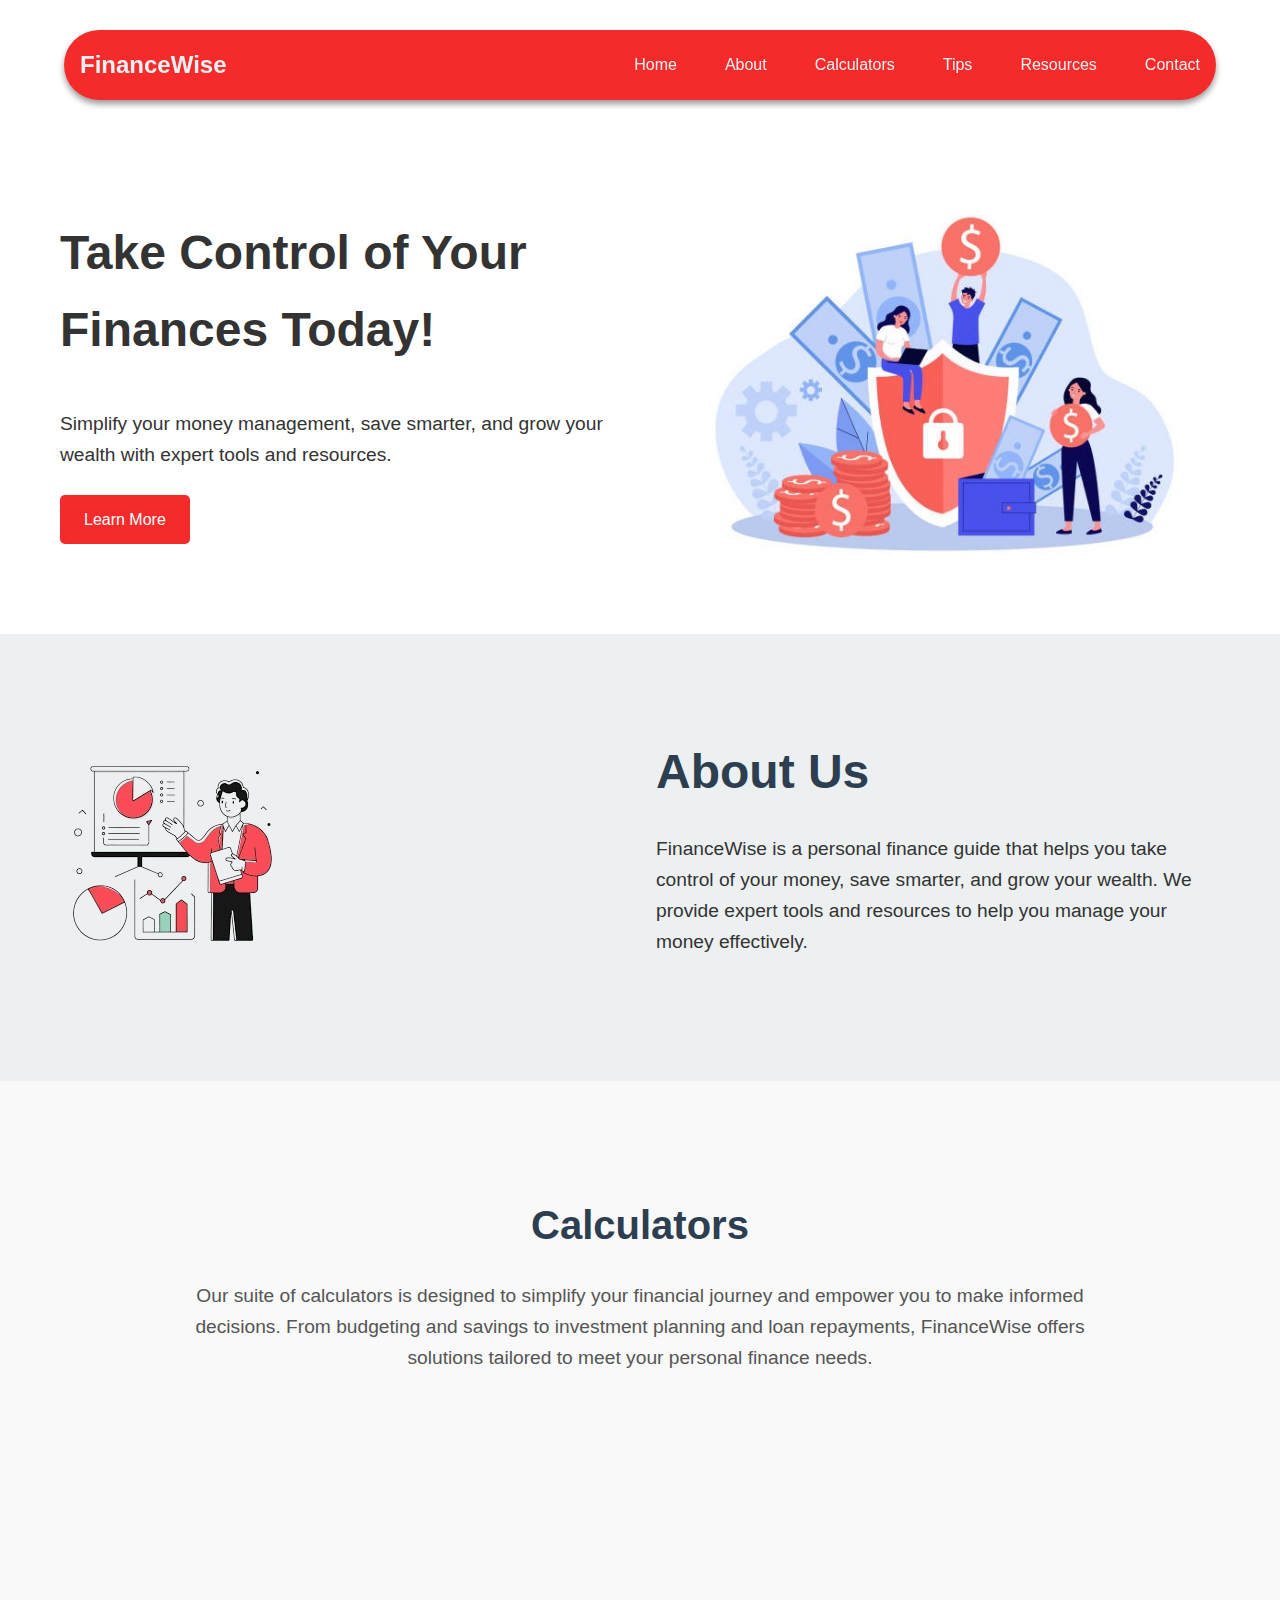
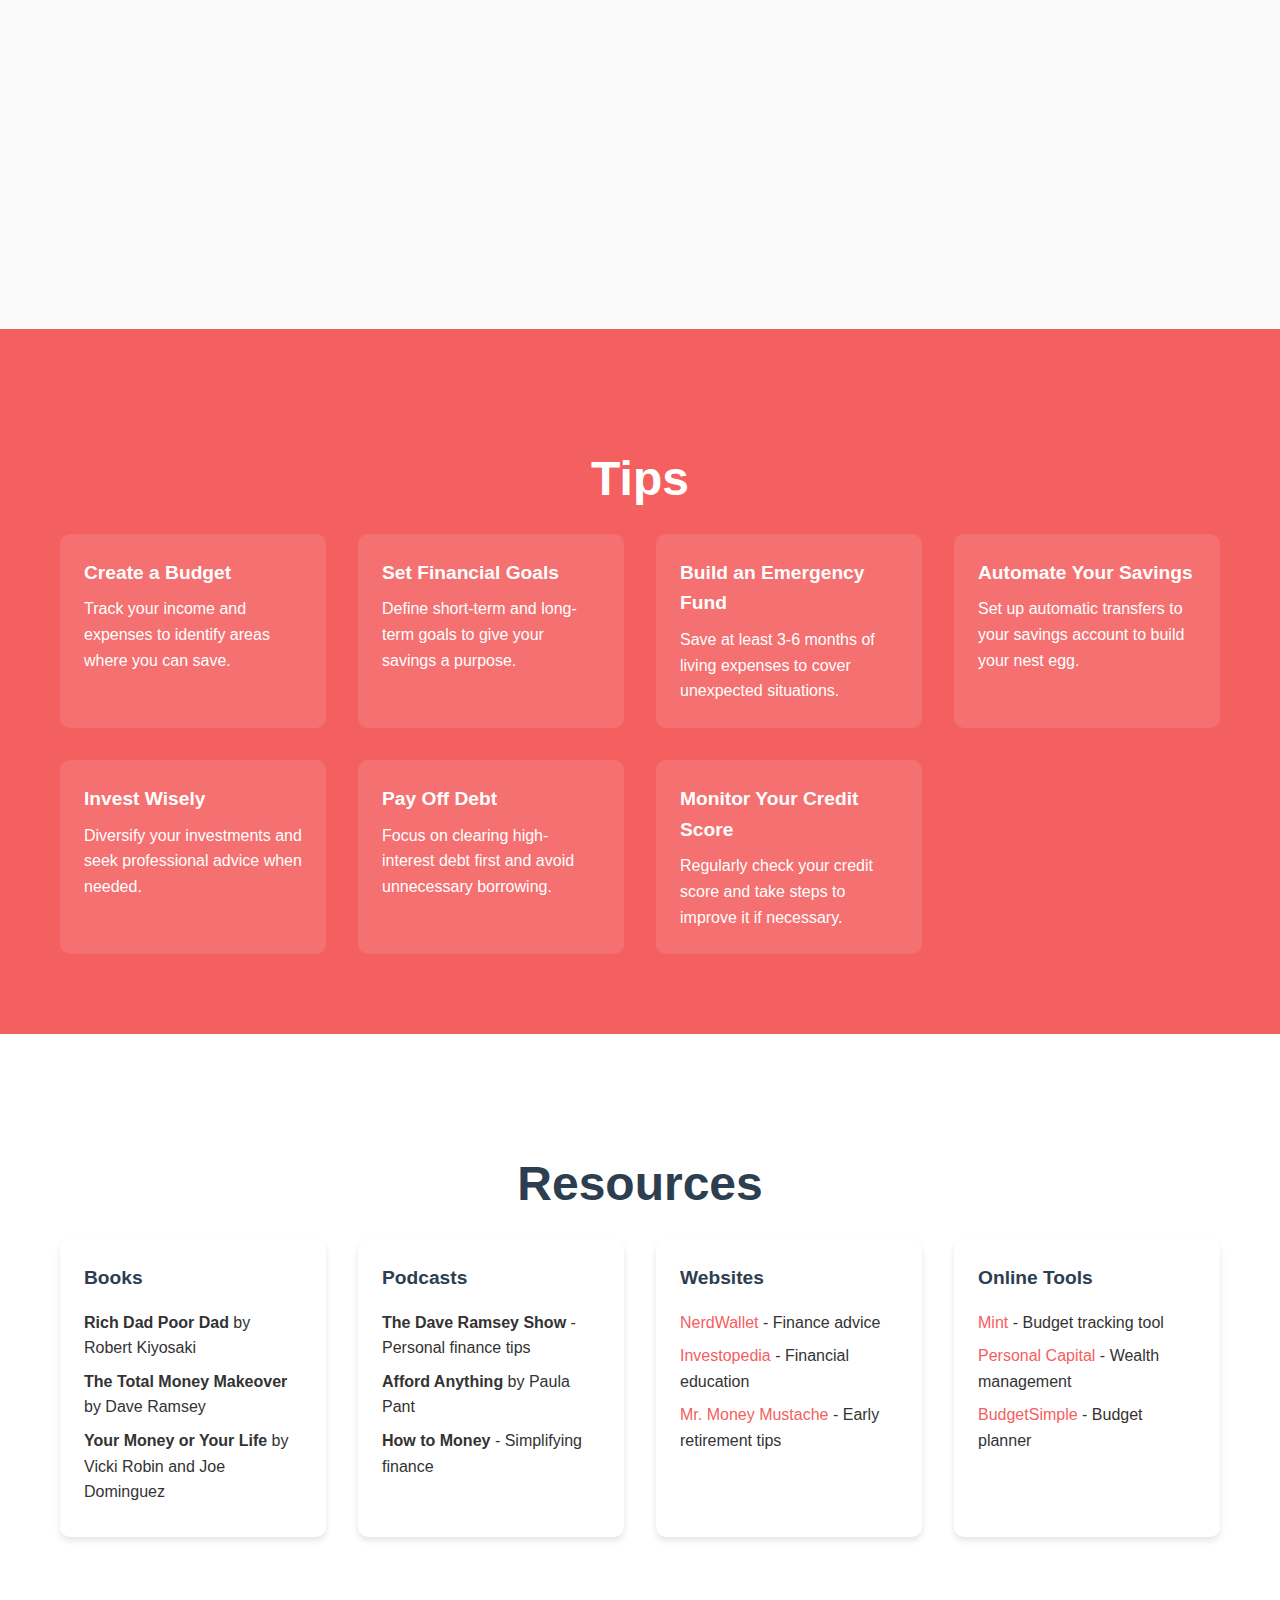
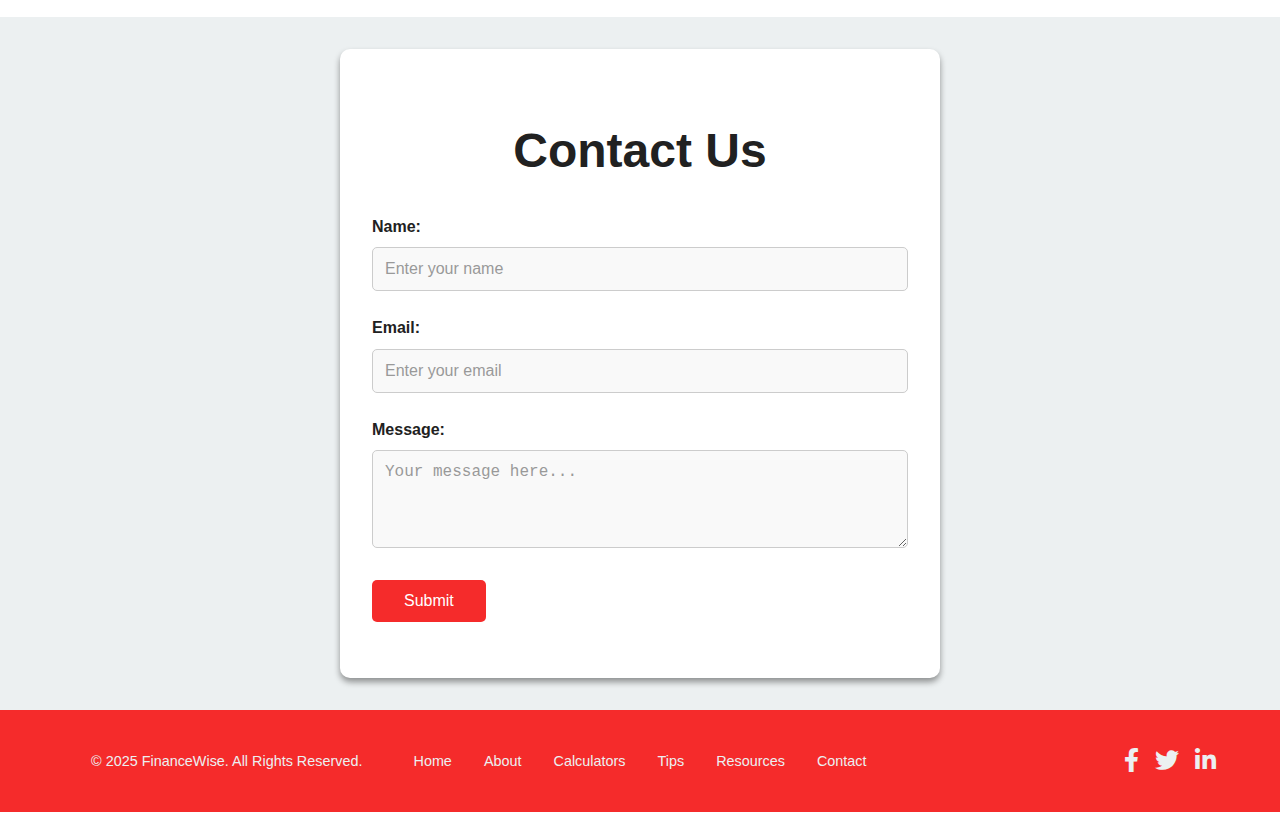
<file: index.html>
<!DOCTYPE html>
<html lang="en">
<head>
    <meta charset="UTF-8">
    <meta name="viewport" content="width=device-width, initial-scale=1.0">
    <title>FinanceWise - Your Personal Finance Guide</title>
    <link href="https://cdnjs.cloudflare.com/ajax/libs/font-awesome/5.15.4/css/all.min.css" rel="stylesheet">


    <link rel="stylesheet" href="style.css">
</head>
<body>
    <!-- Nav Bar -->
    <nav>
        <div class="container nav-container">
            <div class="logo">FinanceWise</div>
            <div class="menu-toggle">&#9776;</div>
            <ul class="nav-links">
                <li><a href="#home">Home</a></li>
                <li><a href="#about">About</a></li>
                <li><a href="#calculators">Calculators</a></li>
                <li><a href="#tips">Tips</a></li>
                <li><a href="#resources">Resources</a></li>
                <li><a href="#contact">Contact</a></li>
            </ul>
        </div>
    </nav>

    <!-- Home Section -->
    <section id="home" class="hero">
        <div class="container hero-content">
            <div class="hero-text">
                <h1>Take Control of Your Finances Today!</h1>
                <p>Simplify your money management, save smarter, and grow your wealth with expert tools and resources.</p>
                <div class="hero-buttons">
                    <a href="#about" class="btn">Learn More</a>
                </div>
            </div>
            <div class="hero-image">
                <img src="asserts/hero.jpg" alt="Hero Image">
            </div>
        </div>
    </section>

    <!-- About Section -->
    <section id="about" class="about">
        <div class="container about-content">
            <div class="about-image">
                <img src="asserts/about.png" alt="About Image">
            </div>
            <div class="about-text">
                <h2>About Us</h2>
                <p>FinanceWise is a personal finance guide that helps you take control of your money, save smarter, and grow your wealth. We provide expert tools and resources to help you manage your money effectively.</p>
            </div>
        </div>
    </section>

    <!-- Calculators Section -->
    <section id="calculators" class="calculators">
        <div class="container">
            <h2>Calculators</h2>
            <p>Our suite of calculators is designed to simplify your financial journey and empower you to make informed decisions. From budgeting and savings to investment planning and loan repayments, FinanceWise offers solutions tailored to meet your personal finance needs.</p>
    
            <div class="calculator-cards">
                <div class="card">
                    <a href="pages/budgetCalculator.html">
                        <img src="asserts/budget.png" alt="Budget Icon" class="card-icon">
                        <h3>Budget Calculator</h3>
                    </a>
                </div>
                <div class="card">
                    <a href="pages/savingsCalculator.html">
                        <img src="asserts/savings.png" alt="Savings Icon" class="card-icon">
                        <h3>Savings Calculator</h3>
                    </a>
                </div>
                <div class="card">
                    <a href="pages/loanCalculator.html">
                        <img src="asserts/loan.png" alt="Loan Icon" class="card-icon">
                        <h3>Loan Repayment Calculator</h3>
                    </a>
                </div>
                <div class="card">
                    <a href="pages/investmentCalculator.html">
                        <img src="asserts/investment.png" alt="Investment Icon" class="card-icon">
                        <h3>Investment Growth Calculator</h3>
                    </a>
                </div>
                <div class="card">
                    <a href="pages/retirementCalculator.html">
                        <img src="asserts/retirement.png" alt="Retirement Icon" class="card-icon">
                        <h3>Retirement Planning Calculator</h3>
                    </a>
                </div>
            </div>
        </div>
    </section>

    <!-- Tips Section -->
    <section id="tips" class="tips">
        <div class="container">
            <h2>Tips</h2>
            <div class="tips-grid">
                <div class="tip-card">
                    <h3>Create a Budget</h3>
                    <p>Track your income and expenses to identify areas where you can save.</p>
                </div>
                <div class="tip-card">
                    <h3>Set Financial Goals</h3>
                    <p>Define short-term and long-term goals to give your savings a purpose.</p>
                </div>
                <div class="tip-card">
                    <h3>Build an Emergency Fund</h3>
                    <p>Save at least 3-6 months of living expenses to cover unexpected situations.</p>
                </div>
                <div class="tip-card">
                    <h3>Automate Your Savings</h3>
                    <p>Set up automatic transfers to your savings account to build your nest egg.</p>
                </div>
                <div class="tip-card">
                    <h3>Invest Wisely</h3>
                    <p>Diversify your investments and seek professional advice when needed.</p>
                </div>
                <div class="tip-card">
                    <h3>Pay Off Debt</h3>
                    <p>Focus on clearing high-interest debt first and avoid unnecessary borrowing.</p>
                </div>
                <div class="tip-card">
                    <h3>Monitor Your Credit Score</h3>
                    <p>Regularly check your credit score and take steps to improve it if necessary.</p>
                </div>
            </div>
        </div>
    </section>

    <!-- Resources Section -->
    <section id="resources" class="resources">
        <div class="container">
            <h2>Resources</h2>
            <div class="resources-grid">
                <div class="resource-card">
                    <h3>Books</h3>
                    <ul>
                        <li><strong>Rich Dad Poor Dad</strong> by Robert Kiyosaki</li>
                        <li><strong>The Total Money Makeover</strong> by Dave Ramsey</li>
                        <li><strong>Your Money or Your Life</strong> by Vicki Robin and Joe Dominguez</li>
                    </ul>
                </div>
                <div class="resource-card">
                    <h3>Podcasts</h3>
                    <ul>
                        <li><strong>The Dave Ramsey Show</strong> - Personal finance tips</li>
                        <li><strong>Afford Anything</strong> by Paula Pant</li>
                        <li><strong>How to Money</strong> - Simplifying finance</li>
                    </ul>
                </div>
                <div class="resource-card">
                    <h3>Websites</h3>
                    <ul>
                        <li><a href="https://www.nerdwallet.com" target="_blank">NerdWallet</a> - Finance advice</li>
                        <li><a href="https://www.investopedia.com" target="_blank">Investopedia</a> - Financial education</li>
                        <li><a href="https://www.mrmoneymustache.com" target="_blank">Mr. Money Mustache</a> - Early retirement tips</li>
                    </ul>
                </div>
                <div class="resource-card">
                    <h3>Online Tools</h3>
                    <ul>
                        <li><a href="https://www.mint.com" target="_blank">Mint</a> - Budget tracking tool</li>
                        <li><a href="https://www.personalcapital.com" target="_blank">Personal Capital</a> - Wealth management</li>
                        <li><a href="https://www.budgetsimple.com" target="_blank">BudgetSimple</a> - Budget planner</li>
                    </ul>
                </div>
            </div>
        </div>
    </section>

    <!-- Contact Section -->
    <section id="contact" class="contact">
        <div class="container">
            <div class="contact-card">
                <h2>Contact Us</h2>
                <!-- <p>Have questions or need assistance? We'd love to hear from you!</p> -->
                <form action="#" method="post" class="contact-form">
                    <div class="form-group">
                        <label for="name">Name:</label>
                        <input type="text" id="name" name="name" placeholder="Enter your name" required>
                    </div>
                    <div class="form-group">
                        <label for="email">Email:</label>
                        <input type="email" id="email" name="email" placeholder="Enter your email" required>
                    </div>
                    <div class="form-group">
                        <label for="message">Message:</label>
                        <textarea name="message" id="message" rows="4" placeholder="Your message here..." required></textarea>
                    </div>
                    <button type="submit" class="btn">Submit</button>
                </form>
            </div>
        </div>
    </section>

<!-- Footer Section -->
<footer class="footer">
    <div class="container">
      <p>&copy; 2025 FinanceWise. All Rights Reserved.</p>
      <ul class="footer-links">
        <li><a href="#home">Home</a></li>
        <li><a href="#about">About</a></li>
        <li><a href="#calculators">Calculators</a></li>
        <li><a href="#tips">Tips</a></li>
        <li><a href="#resources">Resources</a></li>
        <li><a href="#contact">Contact</a></li>
      </ul>
      <div class="social-media">
        <a href="#" class="social-icon" aria-label="Facebook">
          <i class="fab fa-facebook-f"></i>
        </a>
        <a href="#" class="social-icon" aria-label="Twitter">
          <i class="fab fa-twitter"></i>
        </a>
        <a href="#" class="social-icon" aria-label="LinkedIn">
          <i class="fab fa-linkedin-in"></i>
        </a>
      </div>      
    </div>
  </footer>
  
  

    <script src="script.js"></script>
</body>
</html>
</file>
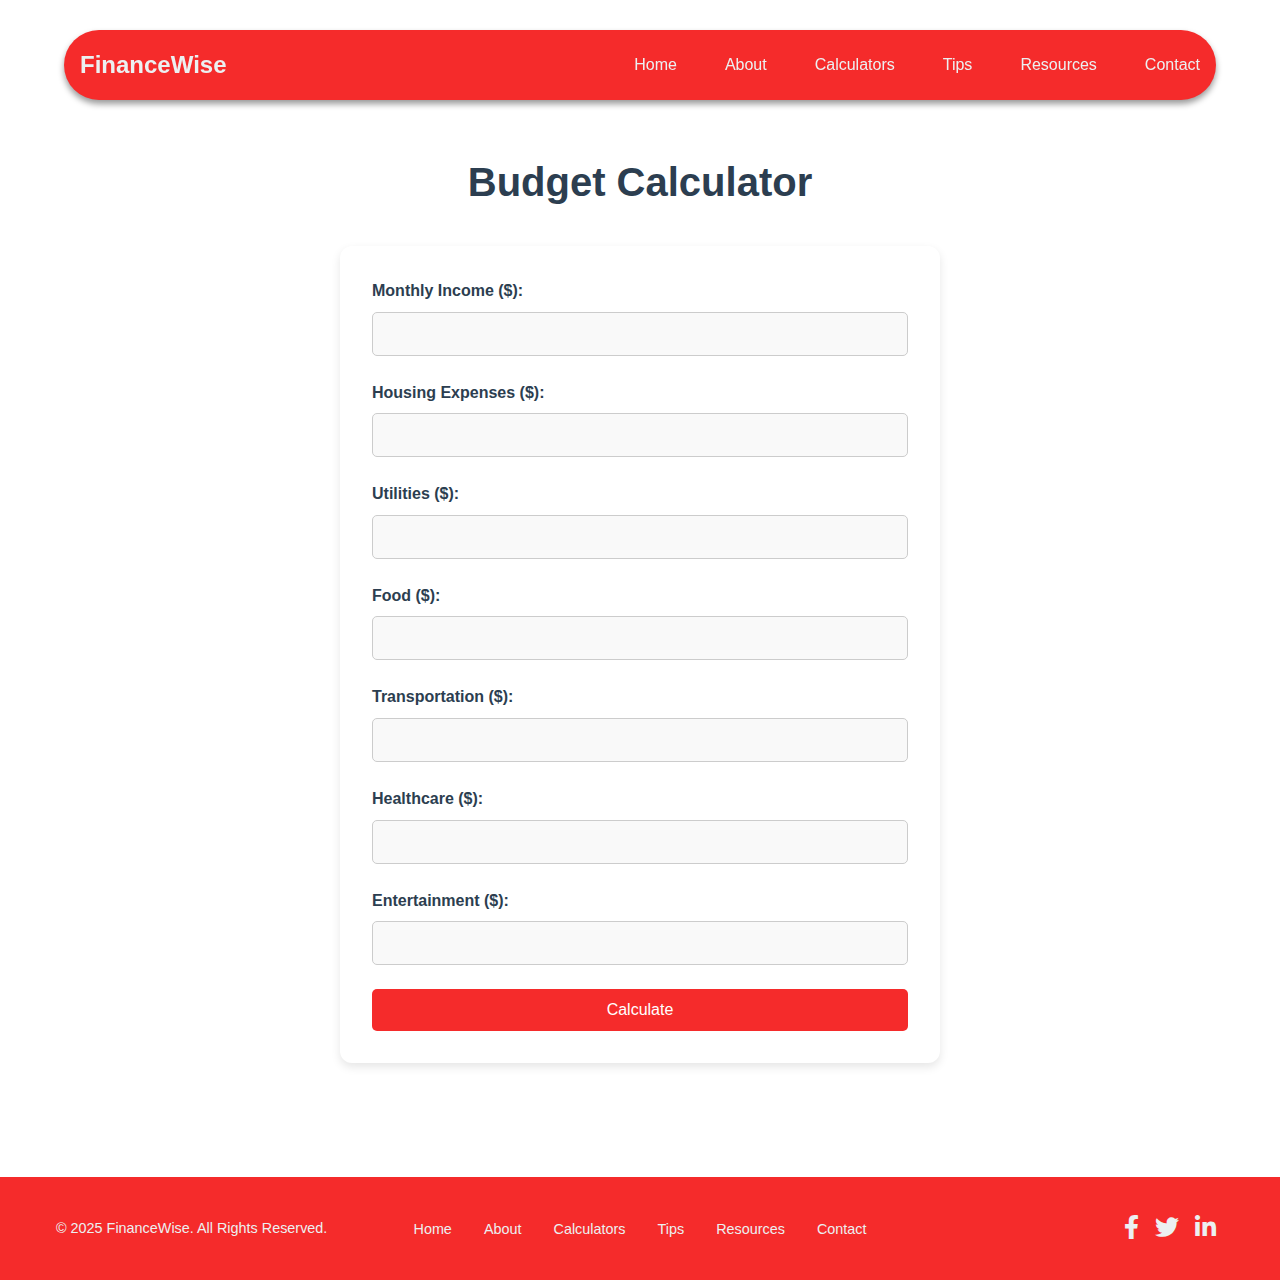
<file: pages/budgetCalculator.html>
<!DOCTYPE html>
<html lang="en">
<head>
    <meta charset="UTF-8">
    <meta name="viewport" content="width=device-width, initial-scale=1.0">
    <title>FinanceWise - Budget Calculator</title>
    <link href="https://cdnjs.cloudflare.com/ajax/libs/font-awesome/5.15.4/css/all.min.css" rel="stylesheet">
    <link rel="stylesheet" href="styles.css">
</head>
<body>
    <!-- Nav Bar -->
    <nav>
        <div class="container nav-container">
            <div class="logo">FinanceWise</div>
            <div id="menu-toggle" class="menu-toggle">&#9776;</div>
            <ul class="nav-links">
                <li><a href="../index.html">Home</a></li>
                <li><a href="../index.html#about">About</a></li>
                <li><a href="../index.html#calculators">Calculators</a></li>
                <li><a href="../index.html#tips">Tips</a></li>
                <li><a href="../index.html#resources">Resources</a></li>
                <li><a href="../index.html#contact">Contact</a></li>
            </ul>
        </div>
    </nav>
    

    <!-- Budget Calculator Section -->
    <section id="budget-calculator" class="calculator-section">
        <div class="container">
            <h1>Budget Calculator</h1>
            <form id="budget-form">
                <div class="form-group">
                    <label for="monthly-income">Monthly Income ($):</label>
                    <input type="number" id="monthly-income" name="monthly-income" min="0" required>
                </div>
                <div class="form-group">
                    <label for="housing">Housing Expenses ($):</label>
                    <input type="number" id="housing" name="housing" min="0" required>
                </div>
                <div class="form-group">
                    <label for="utilities">Utilities ($):</label>
                    <input type="number" id="utilities" name="utilities" min="0" required>
                </div>
                <div class="form-group">
                    <label for="food">Food ($):</label>
                    <input type="number" id="food" name="food" min="0" required>
                </div>
                <div class="form-group">
                    <label for="transportation">Transportation ($):</label>
                    <input type="number" id="transportation" name="transportation" min="0" required>
                </div>
                <div class="form-group">
                    <label for="healthcare">Healthcare ($):</label>
                    <input type="number" id="healthcare" name="healthcare" min="0" required>
                </div>
                <div class="form-group">
                    <label for="entertainment">Entertainment ($):</label>
                    <input type="number" id="entertainment" name="entertainment" min="0" required>
                </div>
                <button type="submit" class="btn">Calculate</button>
            </form>
            <div id="result" class="result-section" style="display: none;"></div>
        </div>
    </section>

    <!-- Footer Section -->
    <footer class="footer">
        <div class="container">
            <p>&copy; 2025 FinanceWise. All Rights Reserved.</p>
            <ul class="footer-links">
                <li><a href="../index.html">Home</a></li>
                <li><a href="../index.html#about">About</a></li>
                <li><a href="../index.html#calculators">Calculators</a></li>
                <li><a href="../index.html#tips">Tips</a></li>
                <li><a href="../index.html#resources">Resources</a></li>
                <li><a href="../index.html#contact">Contact</a></li>
            </ul>
            <div class="social-media">
                <a href="#" class="social-icon" aria-label="Facebook">
                    <i class="fab fa-facebook-f"></i>
                </a>
                <a href="#" class="social-icon" aria-label="Twitter">
                    <i class="fab fa-twitter"></i>
                </a>
                <a href="#" class="social-icon" aria-label="LinkedIn">
                    <i class="fab fa-linkedin-in"></i>
                </a>
            </div>
        </div>
    </footer>

    <script>
        document.addEventListener('DOMContentLoaded', () => {
    const menuToggle = document.getElementById('menu-toggle');
    const navLinks = document.querySelector('.nav-links');
    const budgetForm = document.getElementById('budget-form');
    const resultDiv = document.getElementById('result');

    // Toggle navigation menu for smaller screens
    if (menuToggle && navLinks) {
        menuToggle.addEventListener('click', () => {
            navLinks.classList.toggle('active');
        });
    }

    // Handle the budget calculator form submission
    if (budgetForm && resultDiv) {
        budgetForm.addEventListener('submit', (e) => {
            e.preventDefault();

            const monthlyIncome = parseFloat(document.getElementById('monthly-income').value);
            const housing = parseFloat(document.getElementById('housing').value);
            const utilities = parseFloat(document.getElementById('utilities').value);
            const food = parseFloat(document.getElementById('food').value);
            const transportation = parseFloat(document.getElementById('transportation').value);
            const healthcare = parseFloat(document.getElementById('healthcare').value);
            const entertainment = parseFloat(document.getElementById('entertainment').value);

            // Calculate total expenses and remaining budget
            const totalExpenses = housing + utilities + food + transportation + healthcare + entertainment;
            const remainingBudget = monthlyIncome - totalExpenses;

            if (monthlyIncome < totalExpenses) {
                alert('Warning: Expenses exceed your income!');
            }

            // Display the result
            resultDiv.innerHTML = `
                <h2>Budget Summary</h2>
                <p><strong>Total Expenses:</strong> $${totalExpenses.toFixed(2)}</p>
                <p><strong>Remaining Budget:</strong> $${remainingBudget.toFixed(2)}</p>
            `;

            resultDiv.style.display = 'block';
        });
    }
});

    </script>
</body>
</html>
</file>
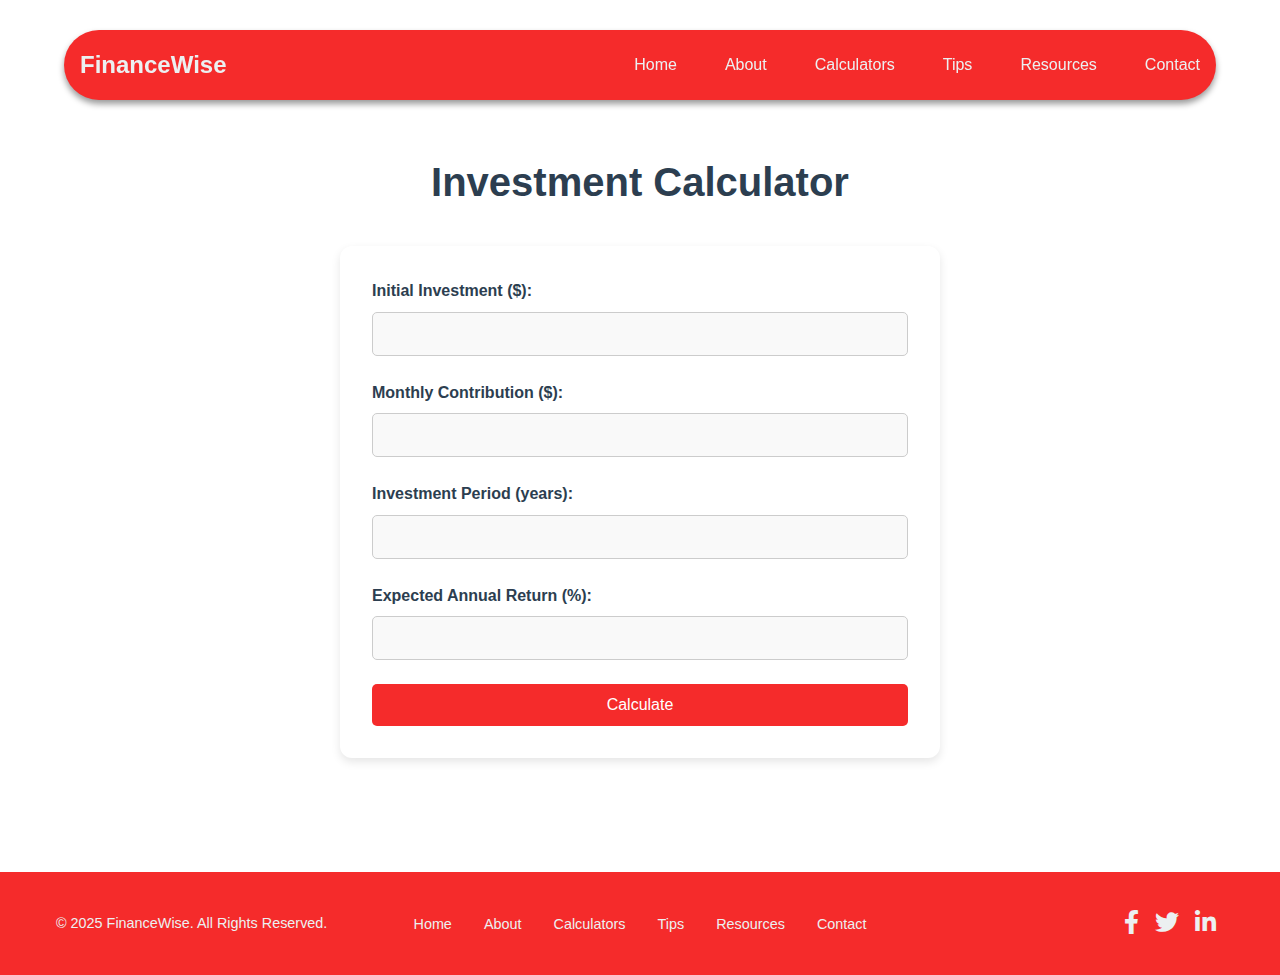
<file: pages/investmentCalculator.html>
<!DOCTYPE html>
<html lang="en">
<head>
    <meta charset="UTF-8">
    <meta name="viewport" content="width=device-width, initial-scale=1.0">
    <title>FinanceWise - Investment Calculator</title>
    <link href="https://cdnjs.cloudflare.com/ajax/libs/font-awesome/5.15.4/css/all.min.css" rel="stylesheet">
    <link rel="stylesheet" href="styles.css">
</head>
<body>
    <!-- Nav Bar -->
    <nav>
        <div class="container nav-container">
            <div class="logo">FinanceWise</div>
            <div id="menu-toggle" class="menu-toggle">&#9776;</div>
            <ul class="nav-links">
                <li><a href="../index.html">Home</a></li>
                <li><a href="../index.html#about">About</a></li>
                <li><a href="../index.html#calculators">Calculators</a></li>
                <li><a href="../index.html#tips">Tips</a></li>
                <li><a href="../index.html#resources">Resources</a></li>
                <li><a href="../index.html#contact">Contact</a></li>
            </ul>
        </div>
    </nav>

    <!-- Investment Calculator Section -->
    <section id="investment-calculator" class="calculator-section">
        <div class="container">
            <h1>Investment Calculator</h1>
            <form id="investment-form">
                <div class="form-group">
                    <label for="initial-investment">Initial Investment ($):</label>
                    <input type="number" id="initial-investment" name="initial-investment" required min="0" step="0.01">
                </div>
                <div class="form-group">
                    <label for="monthly-contribution">Monthly Contribution ($):</label>
                    <input type="number" id="monthly-contribution" name="monthly-contribution" required min="0" step="0.01">
                </div>
                <div class="form-group">
                    <label for="investment-period">Investment Period (years):</label>
                    <input type="number" id="investment-period" name="investment-period" required min="0" step="1">
                </div>
                <div class="form-group">
                    <label for="expected-return">Expected Annual Return (%):</label>
                    <input type="number" id="expected-return" name="expected-return" required min="0" step="0.1">
                </div>
                <button type="submit" class="btn">Calculate</button>
            </form>
            <div id="result" class="result-section"></div>
        </div>
    </section>

    <!-- Footer Section -->
    <footer class="footer">
        <div class="container">
            <p>&copy; 2025 FinanceWise. All Rights Reserved.</p>
            <ul class="footer-links">
                <li><a href="../index.html#home">Home</a></li>
                <li><a href="../index.html#about">About</a></li>
                <li><a href="../index.html#calculators">Calculators</a></li>
                <li><a href="../index.html#tips">Tips</a></li>
                <li><a href="../index.html#resources">Resources</a></li>
                <li><a href="../index.html#contact">Contact</a></li>
            </ul>
            <div class="social-media">
                <a href="#" class="social-icon" aria-label="Facebook">
                    <i class="fab fa-facebook-f"></i>
                </a>
                <a href="#" class="social-icon" aria-label="Twitter">
                    <i class="fab fa-twitter"></i>
                </a>
                <a href="#" class="social-icon" aria-label="LinkedIn">
                    <i class="fab fa-linkedin-in"></i>
                </a>
            </div>
        </div>
    </footer>

    <script>
        document.addEventListener('DOMContentLoaded', () => {
            const menuToggle = document.getElementById('menu-toggle');
            const navLinks = document.querySelector('.nav-links');
            const investmentForm = document.getElementById('investment-form');
            const resultDiv = document.getElementById('result');

            // Toggle navigation menu for smaller screens
            if (menuToggle && navLinks) {
                menuToggle.addEventListener('click', () => {
                    navLinks.classList.toggle('active');
                });
            }

            // Initially hide the result div
            if (resultDiv) {
                resultDiv.style.display = 'none';
            }

            // Handle investment calculator form submission
            if (investmentForm) {
                investmentForm.addEventListener('submit', (e) => {
                    e.preventDefault();

                    // Get input values
                    const initialInvestment = parseFloat(document.getElementById('initial-investment').value);
                    const monthlyContribution = parseFloat(document.getElementById('monthly-contribution').value);
                    const annualReturn = parseFloat(document.getElementById('expected-return').value) / 100;
                    const investmentPeriod = parseFloat(document.getElementById('investment-period').value);

                    // Validate input values
                    if (isNaN(initialInvestment) || isNaN(monthlyContribution) || isNaN(annualReturn) || isNaN(investmentPeriod) || initialInvestment < 0 || monthlyContribution < 0 || annualReturn < 0 || investmentPeriod < 0) {
                        alert('Please enter valid and positive values for all fields.');
                        return;
                    }

                    // Calculate total investment using compound interest formula
                    const monthlyReturn = annualReturn / 12;
                    const totalMonths = investmentPeriod * 12;
                    let totalInvestment = initialInvestment;

                    for (let i = 0; i < totalMonths; i++) {
                        totalInvestment += monthlyContribution; // Add monthly contribution
                        totalInvestment *= (1 + monthlyReturn); // Apply monthly return
                    }

                    // Calculate total contributions and return earned
                    const totalContributions = initialInvestment + (monthlyContribution * totalMonths);
                    const returnEarned = totalInvestment - totalContributions;

                    // Display the result in the result div
                    resultDiv.innerHTML = `
                        <h2>Investment Growth Projection</h2>
                        <h3>Total Investment: $${totalInvestment.toFixed(2)}</h3>
                        <p>Total Contributions: $${totalContributions.toFixed(2)}</p>
                        <p>Return Earned: $${returnEarned.toFixed(2)}</p>
                    `;

                    // Show the result div
                    resultDiv.style.display = 'block';
                    resultDiv.style.padding = '20px';
                    resultDiv.style.marginTop = '20px';
                    resultDiv.style.border = '1px solid #4CAF50';
                    resultDiv.style.borderRadius = '8px';
                    resultDiv.style.backgroundColor = '#f1f9f1';
                });
            }
        });
    </script>
</body>
</html>
</file>
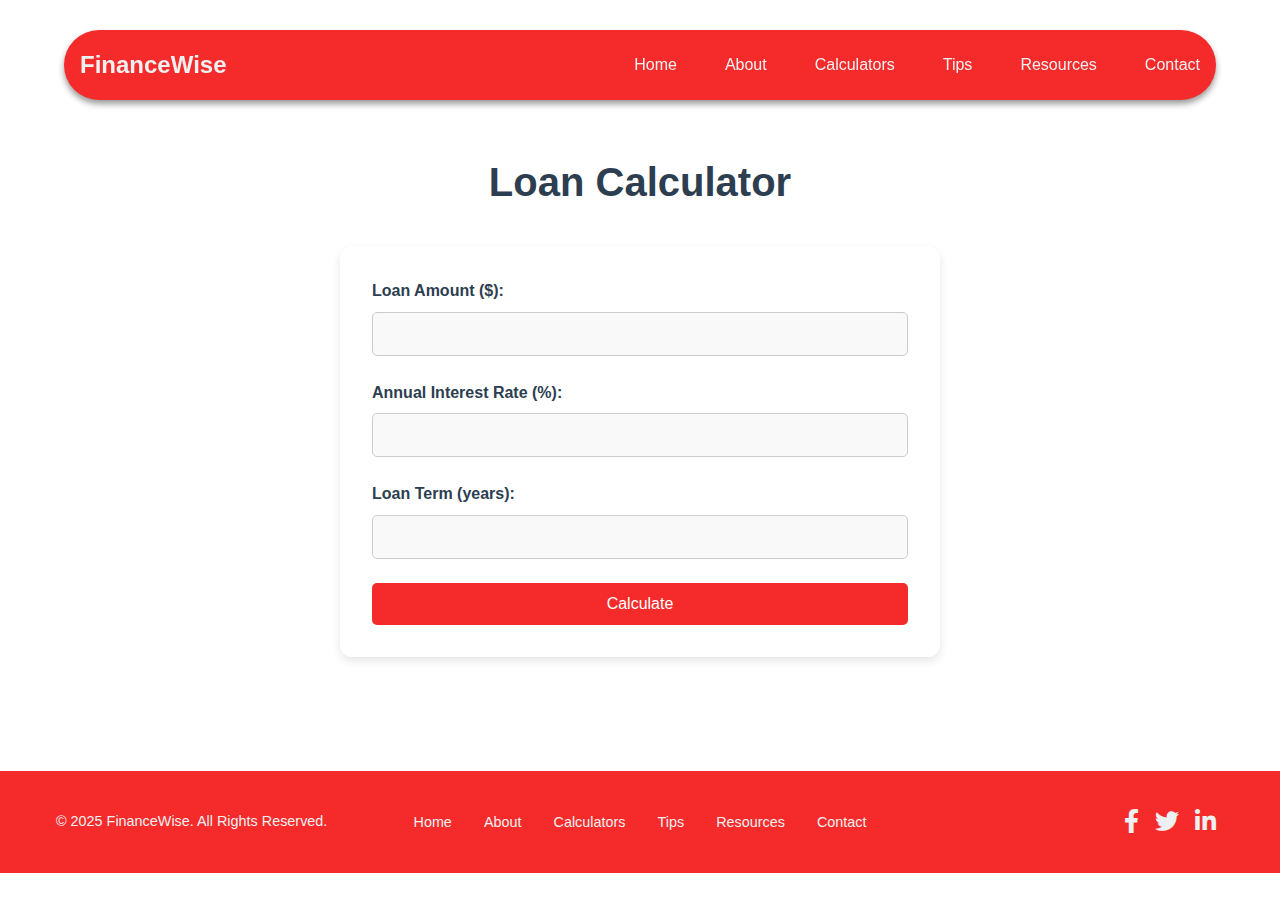
<file: pages/loanCalculator.html>
<!DOCTYPE html>
<html lang="en">
<head>
    <meta charset="UTF-8">
    <meta name="viewport" content="width=device-width, initial-scale=1.0">
    <title>FinanceWise - Loan Calculator</title>
    <link href="https://cdnjs.cloudflare.com/ajax/libs/font-awesome/5.15.4/css/all.min.css" rel="stylesheet">
    <link rel="stylesheet" href="styles.css">
</head>
<body>
    <!-- Nav Bar -->
    <nav>
        <div class="container nav-container">
            <div class="logo">FinanceWise</div>
            <div id="menu-toggle" class="menu-toggle">&#9776;</div>
            <ul class="nav-links">
                <li><a href="../index.html">Home</a></li>
                <li><a href="../index.html#about">About</a></li>
                <li><a href="../index.html#calculators">Calculators</a></li>
                <li><a href="../index.html#tips">Tips</a></li>
                <li><a href="../index.html#resources">Resources</a></li>
                <li><a href="../index.html#contact">Contact</a></li>
            </ul>
        </div>
    </nav>

    <!-- Loan Calculator Section -->
    <section id="loan-calculator" class="calculator-section">
        <div class="container">
            <h1>Loan Calculator</h1>
            <form id="loan-form">
                <div class="form-group">
                    <label for="loan-amount">Loan Amount ($):</label>
                    <input type="number" id="loan-amount" name="loan-amount" required>
                </div>
                <div class="form-group">
                    <label for="interest-rate">Annual Interest Rate (%):</label>
                    <input type="number" id="interest-rate" name="interest-rate" step="0.1" required>
                </div>
                <div class="form-group">
                    <label for="loan-term">Loan Term (years):</label>
                    <input type="number" id="loan-term" name="loan-term" required>
                </div>
                <button type="submit" class="btn">Calculate</button>
            </form>
            <div id="result" class="result-section"></div>
        </div>
    </section>

    <!-- Footer Section -->
    <footer class="footer">
        <div class="container">
            <p>&copy; 2025 FinanceWise. All Rights Reserved.</p>
            <ul class="footer-links">
                <li><a href="../index.html">Home</a></li>
                <li><a href="../index.html#about">About</a></li>
                <li><a href="../index.html#calculators">Calculators</a></li>
                <li><a href="../index.html#tips">Tips</a></li>
                <li><a href="../index.html#resources">Resources</a></li>
                <li><a href="../index.html#contact">Contact</a></li>
            </ul>
            <div class="social-media">
                <a href="#" class="social-icon" aria-label="Facebook">
                    <i class="fab fa-facebook-f"></i>
                </a>
                <a href="#" class="social-icon" aria-label="Twitter">
                    <i class="fab fa-twitter"></i>
                </a>
                <a href="#" class="social-icon" aria-label="LinkedIn">
                    <i class="fab fa-linkedin-in"></i>
                </a>
            </div>
        </div>
    </footer>

    <script>
        document.addEventListener('DOMContentLoaded', () => {
            const menuToggle = document.getElementById('menu-toggle');
            const navLinks = document.querySelector('.nav-links');
            const loanForm = document.getElementById('loan-form');
            const resultDiv = document.getElementById('result');

            // Toggle navigation menu for smaller screens
            if (menuToggle && navLinks) {
                menuToggle.addEventListener('click', () => {
                    navLinks.classList.toggle('active');
                });
            }

            // Initially hide the result div
            if (resultDiv) {
                resultDiv.style.display = 'none';
            }

            // Handle loan calculator form submission
            if (loanForm) {
                loanForm.addEventListener('submit', (e) => {
                    e.preventDefault();

                    // Get input values
                    const loanAmount = parseFloat(document.getElementById('loan-amount').value);
                    const annualInterestRate = parseFloat(document.getElementById('interest-rate').value);
                    const loanTermYears = parseFloat(document.getElementById('loan-term').value);

                    // Validate input values
                    if (isNaN(loanAmount) || isNaN(annualInterestRate) || isNaN(loanTermYears) || loanAmount <= 0 || annualInterestRate <= 0 || loanTermYears <= 0) {
                        alert('Please enter positive numerical values for all fields.');
                        return;
                    }

                    // Calculate monthly interest rate and total months
                    const monthlyInterestRate = annualInterestRate / 100 / 12;
                    const totalMonths = loanTermYears * 12;

                    // Calculate monthly payment, total payment, and total interest
                    const x = Math.pow(1 + monthlyInterestRate, totalMonths);
                    const monthlyPayment = (loanAmount * x * monthlyInterestRate) / (x - 1);
                    const totalPayment = monthlyPayment * totalMonths;
                    const totalInterest = totalPayment - loanAmount;

                    // Display the result in the result div
                    resultDiv.innerHTML = `
                        <h2>Loan Repayment Details</h2>
                        <h3>Monthly Payment: $${monthlyPayment.toFixed(2)}</h3>
                        <p>Total Payment: $${totalPayment.toFixed(2)}</p>
                        <p>Total Interest: $${totalInterest.toFixed(2)}</p>
                    `;

                    // Show the result div
                    resultDiv.style.display = 'block';
                    resultDiv.style.padding = '20px';
                    resultDiv.style.marginTop = '20px';
                    resultDiv.style.border = '1px solid #f53b3b';
                    resultDiv.style.borderRadius = '8px';
                    resultDiv.style.backgroundColor = '#f9f9f9';
                });
            }
        });
    </script>
</body>
</html>
</file>
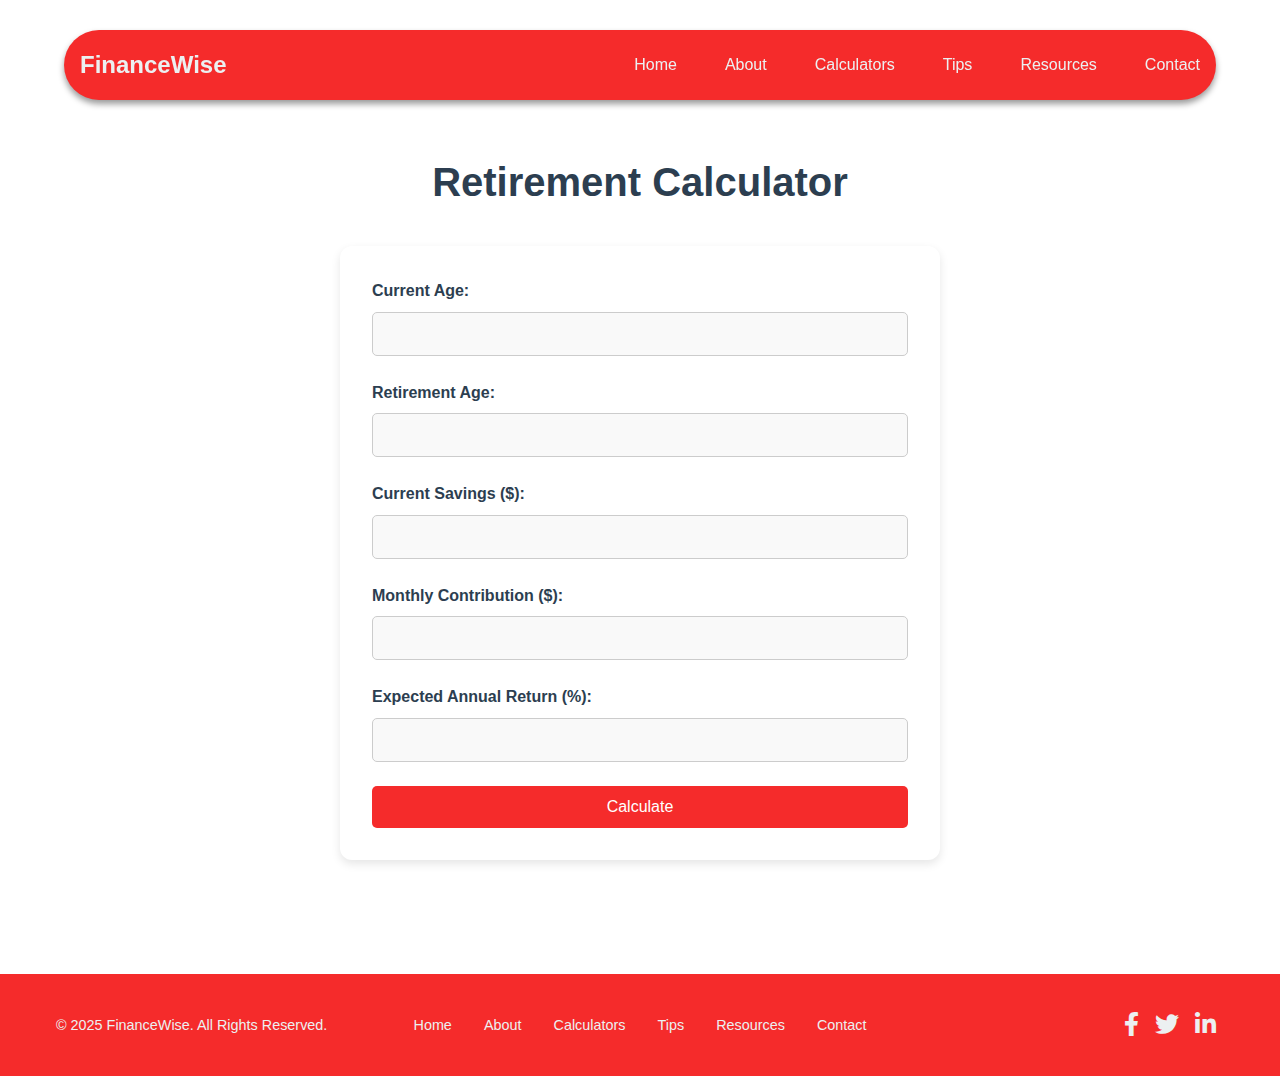
<file: pages/retirementCalculator.html>
<!DOCTYPE html>
<html lang="en">
<head>
    <meta charset="UTF-8">
    <meta name="viewport" content="width=device-width, initial-scale=1.0">
    <title>FinanceWise - Retirement Calculator</title>
    <link href="https://cdnjs.cloudflare.com/ajax/libs/font-awesome/5.15.4/css/all.min.css" rel="stylesheet">
    <link rel="stylesheet" href="styles.css">
</head>
<body>
    <!-- Nav Bar -->
    <nav>
        <div class="container nav-container">
            <div class="logo">FinanceWise</div>
            <div id="menu-toggle" class="menu-toggle">&#9776;</div>
            <ul class="nav-links">
                <li><a href="../index.html">Home</a></li>
                <li><a href="../index.html#about">About</a></li>
                <li><a href="../index.html#calculators">Calculators</a></li>
                <li><a href="../index.html#tips">Tips</a></li>
                <li><a href="../index.html#resources">Resources</a></li>
                <li><a href="../index.html#contact">Contact</a></li>
            </ul>
        </div>
    </nav>

    <!-- Retirement Calculator Section -->
    <section id="retirement-calculator" class="calculator-section">
        <div class="container">
            <h1>Retirement Calculator</h1>
            <form id="retirement-form">
                <div class="form-group">
                    <label for="current-age">Current Age:</label>
                    <input type="number" id="current-age" name="current-age" required>
                </div>
                <div class="form-group">
                    <label for="retirement-age">Retirement Age:</label>
                    <input type="number" id="retirement-age" name="retirement-age" required>
                </div>
                <div class="form-group">
                    <label for="current-savings">Current Savings ($):</label>
                    <input type="number" id="current-savings" name="current-savings" required>
                </div>
                <div class="form-group">
                    <label for="monthly-contribution">Monthly Contribution ($):</label>
                    <input type="number" id="monthly-contribution" name="monthly-contribution" required>
                </div>
                <div class="form-group">
                    <label for="expected-return">Expected Annual Return (%):</label>
                    <input type="number" id="expected-return" name="expected-return" step="0.1" required>
                </div>
                <button type="submit" class="btn">Calculate</button>
            </form>
            <!-- Result Section initially hidden -->
            <div id="result" class="result-section" style="display: none;"></div>
        </div>
    </section>

    <!-- Footer Section -->
    <footer class="footer">
        <div class="container">
            <p>&copy; 2025 FinanceWise. All Rights Reserved.</p>
            <ul class="footer-links">
                <li><a href="../index.html">Home</a></li>
                <li><a href="../index.html#about">About</a></li>
                <li><a href="../index.html#calculators">Calculators</a></li>
                <li><a href="../index.html#tips">Tips</a></li>
                <li><a href="../index.html#resources">Resources</a></li>
                <li><a href="../index.html#contact">Contact</a></li>
            </ul>
            <div class="social-media">
                <a href="#" class="social-icon" aria-label="Facebook">
                    <i class="fab fa-facebook-f"></i>
                </a>
                <a href="#" class="social-icon" aria-label="Twitter">
                    <i class="fab fa-twitter"></i>
                </a>
                <a href="#" class="social-icon" aria-label="LinkedIn">
                    <i class="fab fa-linkedin-in"></i>
                </a>
            </div>
        </div>
    </footer>

    <script>
        document.addEventListener('DOMContentLoaded', () => {
            const menuToggle = document.getElementById('menu-toggle');
            const navLinks = document.querySelector('.nav-links');
            const retirementForm = document.getElementById('retirement-form');
            const resultDiv = document.getElementById('result');

            // Initially hide the result section
            resultDiv.style.display = 'none';

            // Toggle navigation menu for smaller screens
            if (menuToggle && navLinks) {
                menuToggle.addEventListener('click', () => {
                    navLinks.classList.toggle('active');
                });
            }

            // Handle the retirement calculator form submission
            if (retirementForm && resultDiv) {
                retirementForm.addEventListener('submit', (e) => {
                    e.preventDefault();

                    const currentAge = parseInt(document.getElementById('current-age').value);
                    const retirementAge = parseInt(document.getElementById('retirement-age').value);
                    const currentSavings = parseFloat(document.getElementById('current-savings').value);
                    const monthlyContribution = parseFloat(document.getElementById('monthly-contribution').value);
                    const expectedReturn = parseFloat(document.getElementById('expected-return').value) / 100 / 12;

                    // Validation checks
                    if (currentAge >= retirementAge) {
                        alert('Retirement age must be greater than the current age.');
                        return;
                    }

                    if (currentAge < 0 || retirementAge < 0 || currentSavings < 0 || monthlyContribution < 0 || expectedReturn < 0) {
                        alert('All input values must be positive.');
                        return;
                    }

                    // Calculate months until retirement
                    const monthsUntilRetirement = (retirementAge - currentAge) * 12;
                    let totalSavings = currentSavings;

                    // Compound monthly contributions and return
                    for (let i = 0; i < monthsUntilRetirement; i++) {
                        totalSavings += monthlyContribution;
                        totalSavings *= (1 + expectedReturn);
                    }

                    // Calculate total contributions and interest earned
                    const totalContributions = currentSavings + (monthlyContribution * monthsUntilRetirement);
                    const interestEarned = totalSavings - totalContributions;

                    // Display result
                    resultDiv.innerHTML = `
                        <h2>Retirement Savings Projection</h2>
                        <p><strong>Total Savings at Retirement:</strong> $${totalSavings.toFixed(2)}</p>
                        <p><strong>Total Contributions:</strong> $${totalContributions.toFixed(2)}</p>
                        <p><strong>Interest Earned:</strong> $${interestEarned.toFixed(2)}</p>
                    `;

                    resultDiv.style.display = 'block'; // Show result div after calculation
                });
            }
        });
    </script>
</body>
</html>
</file>
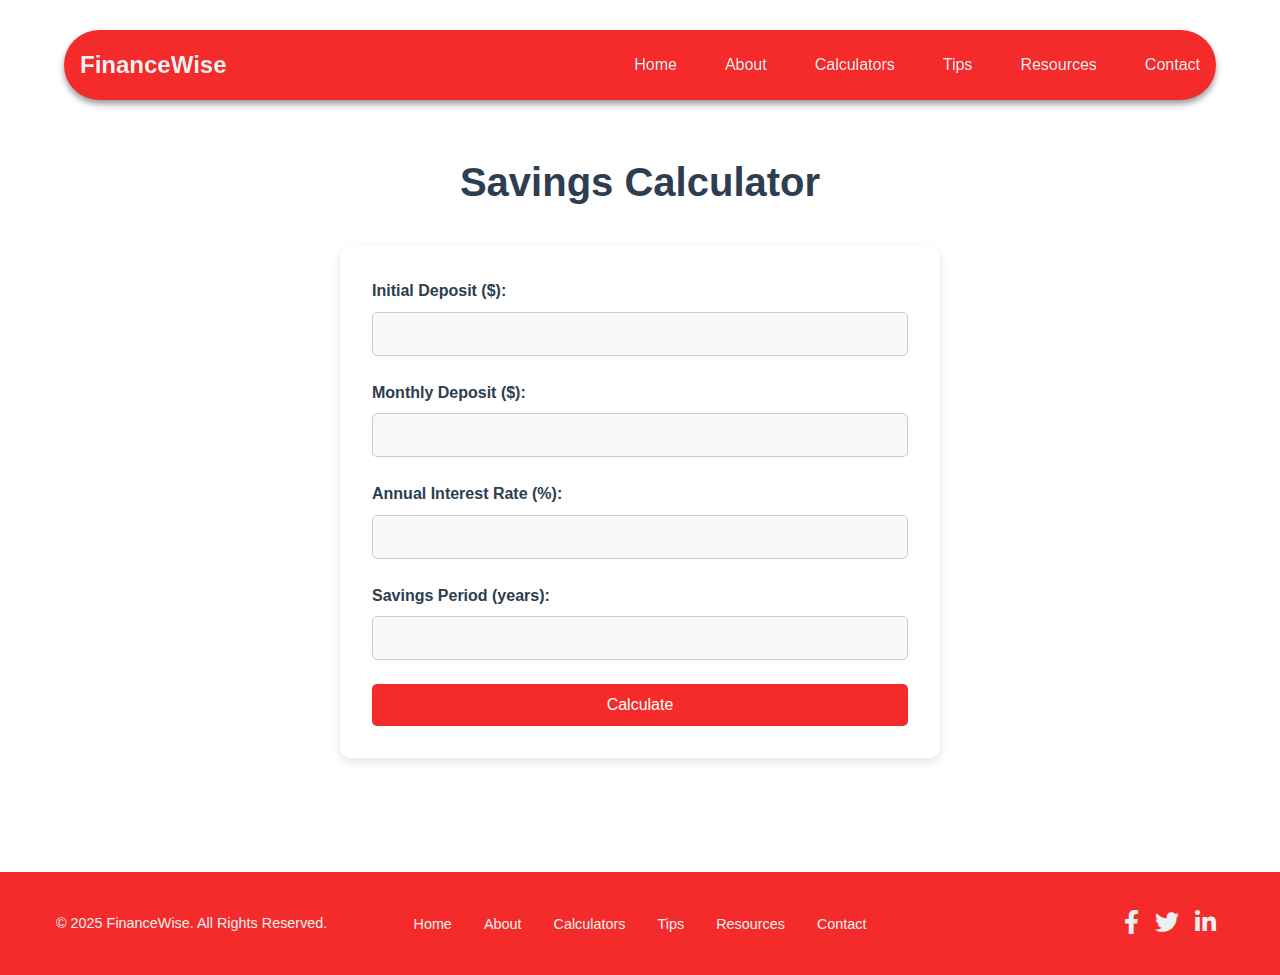
<file: pages/savingsCalculator.html>
<!DOCTYPE html>
<html lang="en">
<head>
    <meta charset="UTF-8">
    <meta name="viewport" content="width=device-width, initial-scale=1.0">
    <title>FinanceWise - Savings Calculator</title>
    <link href="https://cdnjs.cloudflare.com/ajax/libs/font-awesome/5.15.4/css/all.min.css" rel="stylesheet">
    <link rel="stylesheet" href="styles.css">
</head>
<body>
    <!-- Nav Bar -->
    <nav>
        <div class="container nav-container">
            <div class="logo">FinanceWise</div>
            <div id="menu-toggle" class="menu-toggle">&#9776;</div>
            <ul class="nav-links">
                <li><a href="../index.html">Home</a></li>
                <li><a href="../index.html#about">About</a></li>
                <li><a href="../index.html#calculators">Calculators</a></li>
                <li><a href="../index.html#tips">Tips</a></li>
                <li><a href="../index.html#resources">Resources</a></li>
                <li><a href="../index.html#contact">Contact</a></li>
            </ul>
        </div>
    </nav>

    <!-- Savings Calculator Section -->
    <section id="savings-calculator" class="calculator-section">
        <div class="container">
            <h1>Savings Calculator</h1>
            <form id="savings-form">
                <div class="form-group">
                    <label for="initial-deposit">Initial Deposit ($):</label>
                    <input type="number" id="initial-deposit" name="initial-deposit" required>
                </div>
                <div class="form-group">
                    <label for="monthly-deposit">Monthly Deposit ($):</label>
                    <input type="number" id="monthly-deposit" name="monthly-deposit" required>
                </div>
                <div class="form-group">
                    <label for="interest-rate">Annual Interest Rate (%):</label>
                    <input type="number" id="interest-rate" name="interest-rate" step="0.1" required>
                </div>
                <div class="form-group">
                    <label for="savings-period">Savings Period (years):</label>
                    <input type="number" id="savings-period" name="savings-period" required>
                </div>
                <button type="submit" class="btn">Calculate</button>
            </form>
            <div id="result" class="result-section"></div>
        </div>
    </section>

    <!-- Footer Section -->
    <footer class="footer">
        <div class="container">
            <p>&copy; 2025 FinanceWise. All Rights Reserved.</p>
            <ul class="footer-links">
                <li><a href="../index.html">Home</a></li>
                <li><a href="../index.html#about">About</a></li>
                <li><a href="../index.html#calculators">Calculators</a></li>
                <li><a href="../index.html#tips">Tips</a></li>
                <li><a href="../index.html#resources">Resources</a></li>
                <li><a href="../index.html#contact">Contact</a></li>
            </ul>
            <div class="social-media">
                <a href="#" class="social-icon" aria-label="Facebook">
                    <i class="fab fa-facebook-f"></i>
                </a>
                <a href="#" class="social-icon" aria-label="Twitter">
                    <i class="fab fa-twitter"></i>
                </a>
                <a href="#" class="social-icon" aria-label="LinkedIn">
                    <i class="fab fa-linkedin-in"></i>
                </a>
            </div>
        </div>
    </footer>

    <script>
        document.addEventListener('DOMContentLoaded', () => {
            const menuToggle = document.getElementById('menu-toggle');
            const navLinks = document.querySelector('.nav-links');
            const savingsForm = document.getElementById('savings-form');
            const resultDiv = document.getElementById('result');

            // Toggle navigation menu for smaller screens
            if (menuToggle && navLinks) {
                menuToggle.addEventListener('click', () => {
                    navLinks.classList.toggle('active');
                });
            }

            // Initially hide the result div
            if (resultDiv) {
                resultDiv.style.display = 'none';
            }

            // Handle the savings calculator form submission
            if (savingsForm) {
                savingsForm.addEventListener('submit', (e) => {
                    e.preventDefault();

                    // Get input values
                    const initialDeposit = parseFloat(document.getElementById('initial-deposit').value);
                    const monthlyDeposit = parseFloat(document.getElementById('monthly-deposit').value);
                    const interestRate = parseFloat(document.getElementById('interest-rate').value) / 100 / 12; // Monthly interest rate
                    const savingsPeriod = parseFloat(document.getElementById('savings-period').value) * 12; // Convert years to months

                    // Validate input values
                    if (isNaN(initialDeposit) || isNaN(monthlyDeposit) || isNaN(interestRate) || isNaN(savingsPeriod)) {
                        alert('Please enter valid numerical values for all fields.');
                        return;
                    }

                    // Calculate total savings
                    let totalSavings = initialDeposit;
                    for (let i = 0; i < savingsPeriod; i++) {
                        totalSavings += monthlyDeposit; // Add monthly deposit
                        totalSavings *= (1 + interestRate); // Apply interest
                    }

                    // Calculate total deposits and interest earned
                    const totalDeposits = initialDeposit + (monthlyDeposit * savingsPeriod);
                    const interestEarned = totalSavings - totalDeposits;

                    // Display the result in the result div
                    resultDiv.innerHTML = `
                        <h2>Savings Growth Projection</h2>
                        <h3>Total Savings: $${totalSavings.toFixed(2)}</h3>
                        <p>Total Deposits: $${totalDeposits.toFixed(2)}</p>
                        <p>Interest Earned: $${interestEarned.toFixed(2)}</p>
                    `;

                    // Show the result div
                    resultDiv.style.display = 'block';
                    resultDiv.style.padding = '20px';
                    resultDiv.style.marginTop = '20px';
                    resultDiv.style.border = '1px solid #f53b3b';
                    resultDiv.style.borderRadius = '8px';
                    resultDiv.style.backgroundColor = '#f9f9f9';
                });
            }
        });
    </script>
</body>
</html>
</file>
<file: style.css>
/* Reset and base styles */
* {
  margin: 0;
  padding: 0;
  box-sizing: border-box;
}

body {
  font-family: "Arial", sans-serif;
  line-height: 1.6;
  color: #333;
  overflow-x: hidden;
  width: 100%;
}

.container {
  max-width: 1200px;
  margin: 0 auto;
  padding: 0 20px;
}

/* Navigation */
nav {
  background-color: #f52b2b;
  padding: 1rem 0;
  position: fixed;
  width: 90%;
  top: 30px;
  z-index: 1000;
  border-radius: 50px;
  left: 50%;
  transform: translateX(-50%);
  box-shadow: 0 4px 6px rgba(0, 0, 0, 0.4);
}

.nav-container {
  display: flex;
  justify-content: space-between;
  align-items: center;
  max-width: 1200px;
  margin: 0 auto;
  padding: 0 1rem;
}

.logo {
  color: #ecf0f1;
  font-size: 1.5rem;
  font-weight: bold;
}

.menu-toggle {
  display: none;
  color: #ecf0f1;
  font-size: 1.5rem;
  cursor: pointer;
}

.nav-links {
  display: flex;
  list-style: none;
  gap: 1.5rem;
}

.nav-links li {
  margin-left: 1.5rem;
}

.nav-links a {
  color: #ecf0f1;
  text-decoration: none;
  font-size: 1rem;
  font-weight: 500;
  transition: color 0.3s ease;
}

.nav-links a:hover {
  color: #212121;
}

/* Hero Section */
.hero {
  color: #333;
  padding: 200px 0 50px;
}

.hero-content {
  display: flex;
  align-items: center;
  justify-content: space-between;
}

.hero-text {
  flex: 1;
  padding-right: 2rem;
}

.hero h1 {
  font-size: 3rem;
  margin-bottom: 2.5rem;
}

.hero p {
  font-size: 1.2rem;
  margin-bottom: 1.5rem;
}

.hero-image {
  flex: 1;
}

.hero-image img {
  max-width: 100%;
  height: auto;
}

.btn {
  display: inline-block;
  background-color: #f52b2b;
  color: #fff;
  padding: 0.75rem 1.5rem;
  text-decoration: none;
  border-radius: 5px;
  transition: background-color 0.3s ease;
  margin-bottom: 1.5rem;
}

.btn:hover {
  background-color: #f46060;
}

/* About Section */
.about {
  padding: 100px 0;
  background-color: #ecf0f1;
}

.about-content {
  display: flex;
  align-items: center;
  justify-content: space-between;
}

.about-image {
  flex: 1;
  padding-right: 2rem;
}

.about-image img {
  max-width: 100%;
  height: auto;
  max-height: 350px;
}

.about-text {
  flex: 1;
}

.about h2 {
  font-size: 3rem;
  margin-bottom: 1.5rem;
  color: #2c3e50;
}

.about p {
  font-size: 1.2rem;
  margin-bottom: 1.5rem;
}

/* Calculators Section */
.calculators {
  padding: 80px 0;
  background-color: #f9f9f9;
}

.calculators h2 {
  font-size: 2.5rem;
  margin-top: 2rem;
  margin-bottom: 1.5rem;
  color: #2c3e50;
  text-align: center;
}

.calculators p {
  text-align: center;
  font-size: 1.2rem;
  max-width: 900px;
  margin: 0 auto 2rem;
  color: #555;
}

.calculator-cards {
  display: grid;
  grid-template-columns: repeat(auto-fit, minmax(280px, 1fr));
  gap: 2rem;
  padding: 0 1rem;
}

.card {
  background-color: #ffffff;
  border-radius: 12px;
  box-shadow: 0 4px 10px rgba(0, 0, 0, 0.1);
  overflow: hidden;
  text-align: center;
  padding: 1.5rem 1rem;
  transition: transform 0.3s ease, box-shadow 0.3s ease;
  cursor: pointer;
  display: flex;
  flex-direction: column;
  justify-content: space-between;
  height: 100%;
}

.card:hover {
  transform: translateY(-8px);
  box-shadow: 0 8px 20px rgba(0, 0, 0, 0.2);
}

.card a {
  text-decoration: none;
  color: inherit;
  display: flex;
  flex-direction: column;
  height: 100%;
}

.card-icon {
  width: 80px;
  height: 80px;
  margin: 0 auto 1rem;
}

.card h3 {
  font-size: 1.4rem;
  color: #2c3e50;
  margin: 0.5rem 0 0;
}

.card:hover h3 {
  color: #f53b3b;
}

/* Tips Section */
.tips {
  padding: 80px 0;
  background-color: #f46060;
  color: #fff;
}

.tips h2 {
  font-size: 3rem;
  margin-top: 2rem;
  margin-bottom: 1rem;
  text-align: center;
}

.tips > p {
  text-align: center;
  font-size: 1.2rem;
  max-width: 1100px;
  margin: 0 auto 2rem;
  margin-bottom: 1rem;
}

.tips-grid {
  display: grid;
  grid-template-columns: repeat(auto-fit, minmax(250px, 1fr));
  gap: 2rem;
}

.tip-card {
  background-color: rgba(255, 255, 255, 0.1);
  border-radius: 10px;
  padding: 1.5rem;
  transition: transform 0.3s ease;
}

.tip-card:hover {
  transform: translateY(-5px);
}

.tip-card h3 {
  font-size: 1.2rem;
  margin-bottom: 0.5rem;
}

/* Resources Section */
.resources {
  padding: 80px 0;
}

.resources h2 {
  font-size: 3rem;
  margin-top: 2rem;
  margin-bottom: 1rem;
  color: #2c3e50;
  text-align: center;
}

.resources-grid {
  display: grid;
  grid-template-columns: repeat(auto-fit, minmax(250px, 1fr));
  gap: 2rem;
}

.resource-card {
  background-color: #fff;
  border-radius: 10px;
  padding: 1.5rem;
  box-shadow: 0 4px 6px rgba(0, 0, 0, 0.1);
}

.resource-card h3 {
  font-size: 1.2rem;
  color: #2c3e50;
  margin-bottom: 1rem;
}

.resource-card ul {
  list-style-type: none;
}

.resource-card li {
  margin-bottom: 0.5rem;
}

.resource-card a {
  color: #f46060;
  text-decoration: none;
  transition: color 0.3s ease;
}

.resource-card a:hover {
  color: #2980b9;
}

/* Contact Section */
.contact {
  padding: 2rem 1rem;
  background-color: #ecf0f1;
  color: #fff;
}

.contact h2 {
  font-size: 3rem;
  margin-top: 2rem;
  margin-bottom: 1.5rem;
  text-align: center;
}

.contact > p {
  text-align: center;
  max-width: 600px;
  margin: 0 auto 2rem;
}

/* Contact Card Styling */
.contact-card {
  max-width: 600px;
  margin: 0 auto;
  background-color: #fff;
  color: #212121;
  padding: 2rem;
  border-radius: 10px;
  box-shadow: 0 4px 6px rgba(0, 0, 0, 0.4);
}

/* Contact Form Styling */
.contact-form {
  margin-top: 1.5rem;
}

.form-group {
  margin-bottom: 1.5rem;
}

.form-group label {
  display: block;
  margin-bottom: 0.5rem;
  font-weight: bold;
}

.form-group input,
.form-group textarea {
  width: 100%;
  padding: 0.75rem;
  border: 1px solid #ccc;
  border-radius: 5px;
  background-color: #f9f9f9;
  color: #212121;
  font-size: 1rem;
}

.form-group input::placeholder,
.form-group textarea::placeholder {
  color: #999;
}

.form-group input:focus,
.form-group textarea:focus {
  outline: none;
  border-color: #f52b2b;
}

button.btn {
  display: inline-block;
  padding: 0.75rem 2rem;
  font-size: 1rem;
  background-color: #f52b2b;
  color: #fff;
  border: none;
  border-radius: 5px;
  cursor: pointer;
  transition: background-color 0.3s ease;
}

button.btn:hover {
  background-color: #f46060;
}

/* Footer */
.footer {
  background-color: #f52b2b;
  color: #ecf0f1;
  padding: 2rem 0;
}

.footer .container {
  display: flex;
  justify-content: space-between;
  align-items: center;
  max-width: 1200px;
  margin: 0 auto;
  padding: 0 1rem;
  flex-wrap: nowrap;
}

.footer p {
  margin: 0;
  font-size: 0.9rem;
  flex: 1;
  text-align: center;
}

.footer-links {
  display: flex;
  justify-content: center;
  list-style: none;
  margin: 0;
  padding: 0;
  flex: 1;
}

.footer-links li {
  margin: 0 1rem;
}

.footer-links a {
  color: #ecf0f1;
  text-decoration: none;
  transition: color 0.3s ease;
  font-size: 0.9rem;
}

.footer-links a:hover {
  color: #212121;
}

.social-media {
  display: flex;
  justify-content: flex-end;
  flex: 1;
}

.social-icon {
  color: #ecf0f1;
  margin: 0 0.5rem;
  font-size: 1.5rem;
  transition: color 0.3s ease;
}

.social-icon:hover {
  color: #212121;
}

/* Responsive Design */
@media (max-width: 1024px) {
  .hero h1 {
    font-size: 2.5rem;
  }

  .about h2,
  .tips h2,
  .resources h2,
  .contact h2 {
    font-size: 2.5rem;
  }
}

@media (max-width: 768px) {
  .hero {
    padding: 120px 0 40px;
  }

  .hero-content {
    flex-direction: column-reverse;
    gap: 2rem;
  }

  .hero-text,
  .hero-image {
    flex: none;
    width: 100%;
    padding: 0;
  }

  .hero-image {
    margin-bottom: 1rem;
  }

  .hero-image img {
    max-width: 80%;
    height: auto;
    margin: 0 auto;
    display: block;
  }

  .hero h1 {
    font-size: 2rem;
    margin-bottom: 1rem;
    text-align: center;
  }

  .hero p {
    font-size: 1rem;
    margin-bottom: 1.5rem;
    text-align: center;
  }

  .hero .btn {
    display: block;
    max-width: 200px;
    margin: 0 auto;
    text-align: center;
  }

  /* Navigation styles */
  nav {
    width: 90%;
    top: 15px;
    border-radius: 50px;
  }

  .menu-toggle {
    display: block;
  }

  .nav-links {
    display: none;
    position: absolute;
    top: 100%;
    left: 50%;
    transform: translateX(-50%);
    width: 90%;
    background-color: #f52b2b;
    border-radius: 15px;
    padding: 1rem;
    margin-top: 10px;
    box-shadow: 0 4px 6px rgba(0, 0, 0, 0.2);
  }

  .nav-links.active {
    display: flex;
    flex-direction: column;
    align-items: center;
    gap: 0.8rem;
  }

  .nav-links li {
    margin: 0;
    width: 100%;
    text-align: center;
  }

  /* About section responsive */
  .about {
    padding: 60px 0;
  }

  .about-content {
    flex-direction: column;
    gap: 2rem;
  }

  .about-image {
    order: -1;
    padding: 0;
    width: 100%;
  }

  .about-image img {
    max-width: 80%;
    margin: 0 auto;
    display: block;
  }

  .about-text {
    text-align: center;
    padding: 0;
  }

  .about h2 {
    font-size: 2rem;
    margin-bottom: 1rem;
  }

  .about p {
    font-size: 1rem;
    margin-bottom: 1.5rem;
  }

  /* Calculator cards responsive */
  .calculator-cards {
    grid-template-columns: repeat(auto-fit, minmax(250px, 1fr));
    gap: 1.5rem;
  }

  .card {
    max-width: none;
    width: 100%;
  }

  .card-icon {
    width: 60px;
    height: 60px;
  }

  /* Tips section responsive */
  .tips {
    padding: 60px 0;
  }

  .tips h2 {
    font-size: 2rem;
  }

  .tips-grid {
    grid-template-columns: 1fr;
    gap: 1.5rem;
  }

  .tip-card {
    max-width: 100%;
  }

  /* Resources section responsive */
  .resources {
    padding: 60px 0;
  }

  .resources h2 {
    font-size: 2rem;
  }

  .resources-grid {
    grid-template-columns: 1fr;
    gap: 1.5rem;
  }

  .resource-card {
    max-width: 100%;
  }

  /* Contact section responsive */
  .contact {
    padding: 60px 0;
  }

  .contact h2 {
    font-size: 2rem;
  }

  .contact-card {
    max-width: 100%;
    margin: 1rem auto;
    padding: 1.5rem;
  }

  /* Footer responsive */
  .footer .container {
    flex-direction: column;
    gap: 1.5rem;
    text-align: center;
  }

  .footer p,
  .footer-links,
  .social-media {
    flex: none;
    width: 100%;
    justify-content: center;
  }

  .footer-links {
    flex-wrap: wrap;
    gap: 1rem;
  }

  .footer-links li {
    margin: 0 0.5rem;
  }
}

@media (max-width: 480px) {
  .hero {
    padding: 100px 0 30px;
  }

  .hero-image img,
  .about-image img {
    max-width: 90%;
  }

  .hero h1 {
    font-size: 1.75rem;
  }

  .hero p {
    font-size: 0.9rem;
  }

  nav {
    width: 90%;
    padding: 0.8rem 0;
  }

  .card,
  .tip-card,
  .resource-card,
  .contact-card {
    max-width: 100%;
    padding: 1.25rem;
  }

  .card-icon {
    width: 50px;
    height: 50px;
  }

  .about h2,
  .tips h2,
  .resources h2,
  .contact h2 {
    font-size: 1.75rem;
  }
}

@media (max-width: 360px) {
  .hero h1 {
    font-size: 1.5rem;
  }

  .hero p {
    font-size: 0.85rem;
  }

  .hero-image img,
  .about-image img {
    max-width: 95%;
  }

  .card,
  .tip-card,
  .resource-card,
  .contact-card {
    padding: 1rem;
  }

  .about h2,
  .tips h2,
  .resources h2,
  .contact h2 {
    font-size: 1.5rem;
  }

  nav {
    width: 90%;
    padding: 0.6rem 0;
  }

  .logo {
    font-size: 1.1rem;
  }

  .menu-toggle {
    font-size: 1.1rem;
  }
}
</file>
<file: pages/styles.css>
/* Reset and base styles */
* {
  margin: 0;
  padding: 0;
  box-sizing: border-box;
}

body {
  font-family: "Arial", sans-serif;
  line-height: 1.6;
  color: #333;
  overflow-x: hidden;
  width: 100%;
  position: relative;
}

.container {
  max-width: 1200px;
  margin: 0 auto;
  padding: 0 20px;
  width: 100%;
}

/* Navigation */
nav {
  background-color: #f52b2b;
  padding: 1rem 0;
  position: fixed;
  width: 90%;
  top: 30px;
  z-index: 1000;
  border-radius: 50px;
  left: 50%;
  transform: translateX(-50%);
  box-shadow: 0 4px 6px rgba(0, 0, 0, 0.4);
}

.nav-container {
  display: flex;
  justify-content: space-between;
  align-items: center;
  max-width: 1200px;
  margin: 0 auto;
  padding: 0 1rem;
}

.logo {
  color: #ecf0f1;
  font-size: 1.5rem;
  font-weight: bold;
}

.menu-toggle {
  display: none;
  color: #ecf0f1;
  font-size: 1.5rem;
  cursor: pointer;
}

.nav-links {
  display: flex;
  list-style: none;
  gap: 1.5rem;
}

.nav-links li {
  margin-left: 1.5rem;
}

.nav-links a {
  color: #ecf0f1;
  text-decoration: none;
  font-size: 1rem;
  font-weight: 500;
  transition: color 0.3s ease;
}

.nav-links a:hover {
  color: #212121;
}

/* Calculator Section */
.calculator-section {
  padding: 150px 0 50px;
}

.calculator-section h1 {
  font-size: 2.5rem;
  margin-bottom: 2rem;
  color: #2c3e50;
  text-align: center;
}

/* Calculator Form */
#retirement-form,
#investment-form,
#loan-form,
#savings-form,
#budget-form {
  background-color: #ffffff;
  border-radius: 12px;
  box-shadow: 0 4px 10px rgba(0, 0, 0, 0.1);
  padding: 2rem;
  max-width: 600px;
  margin: 0 auto;
}

.form-group {
  margin-bottom: 1.5rem;
}

.form-group label {
  display: block;
  margin-bottom: 0.5rem;
  font-weight: bold;
  color: #2c3e50;
}

.form-group input {
  width: 100%;
  padding: 0.75rem;
  border: 1px solid #ccc;
  border-radius: 5px;
  background-color: #f9f9f9;
  color: #212121;
  font-size: 1rem;
}

.form-group input:focus {
  outline: none;
  border-color: #f52b2b;
}

.btn {
  display: inline-block;
  background-color: #f52b2b;
  color: #fff;
  padding: 0.75rem 1.5rem;
  text-decoration: none;
  border-radius: 5px;
  transition: background-color 0.3s ease;
  border: none;
  cursor: pointer;
  font-size: 1rem;
  width: 100%;
}

.btn:hover {
  background-color: #f46060;
}

/* Result Section */
.result-section {
  margin-top: 2rem;
  background-color: #ffffff;
  border-radius: 12px;
  box-shadow: 0 4px 10px rgba(0, 0, 0, 0.1);
  padding: 1.5rem;
  max-width: 600px;
  margin-left: auto;
  margin-right: auto;
}

/* Footer */
.footer {
  background-color: #f52b2b;
  color: #ecf0f1;
  padding: 2rem 0;
  margin-top: 4rem;
}

.footer .container {
  display: flex;
  justify-content: space-between;
  align-items: center;
  max-width: 1200px;
  margin: 0 auto;
  padding: 0 1rem;
  flex-wrap: wrap;
}

.footer p {
  margin: 0;
  font-size: 0.9rem;
  flex: 1;
  text-align: left;
}

.footer-links {
  display: flex;
  justify-content: center;
  list-style: none;
  margin: 0;
  padding: 0;
  flex: 1;
}

.footer-links li {
  margin: 0 1rem;
}

.footer-links a {
  color: #ecf0f1;
  text-decoration: none;
  transition: color 0.3s ease;
  font-size: 0.9rem;
}

.footer-links a:hover {
  color: #212121;
}

.social-media {
  display: flex;
  justify-content: flex-end;
  flex: 1;
}

.social-icon {
  color: #ecf0f1;
  margin: 0 0.5rem;
  font-size: 1.5rem;
  transition: color 0.3s ease;
}

.social-icon:hover {
  color: #212121;
}

/* Responsive Design */
@media (max-width: 1024px) {
  .calculator-section h1 {
    font-size: 2.2rem;
  }

  #retirement-form,
  #investment-form,
  #loan-form,
  #savings-form,
  #budget-form,
  .result-section {
    max-width: 90%;
  }
}

@media (max-width: 768px) {
  .calculator-section {
    padding: 120px 0 40px;
  }

  .calculator-section h1 {
    font-size: 2rem;
    margin-bottom: 1.5rem;
  }

  /* Navigation styles */
  nav {
    width: 90%;
    top: 15px;
    border-radius: 50px;
  }

  .menu-toggle {
    display: block;
  }

  .nav-links {
    display: none;
    position: absolute;
    top: 100%;
    left: 50%;
    transform: translateX(-50%);
    width: 90%;
    background-color: #f52b2b;
    border-radius: 15px;
    padding: 1rem;
    margin-top: 10px;
    box-shadow: 0 4px 6px rgba(0, 0, 0, 0.2);
  }

  .nav-links.active {
    display: flex;
    flex-direction: column;
    align-items: center;
    gap: 0.8rem;
  }

  .nav-links li {
    margin: 0;
    width: 100%;
    text-align: center;
  }

  /* Footer responsive */
  .footer .container {
    flex-direction: column;
    gap: 1.5rem;
    text-align: center;
  }

  .footer p,
  .footer-links,
  .social-media {
    flex: none;
    width: 100%;
    justify-content: center;
  }

  .footer p {
    text-align: center;
  }

  .footer-links {
    flex-wrap: wrap;
    gap: 1rem;
  }

  .footer-links li {
    margin: 0 0.5rem;
  }
}

@media (max-width: 480px) {
  body {
    overflow-x: hidden;
  }

  .calculator-section {
    padding: 80px 0 20px;
  }

  .calculator-section h1 {
    font-size: 1.5rem;
    margin-bottom: 0.8rem;
  }

  nav {
    width: 90%;
    padding: 0.8rem 0;
  }

  #retirement-form,
  #investment-form,
  #loan-form,
  #savings-form,
  #budget-form,
  .result-section {
    padding: 1rem;
  }

  .form-group label {
    font-size: 0.9rem;
  }

  .form-group input {
    padding: 0.6rem;
    font-size: 0.9rem;
  }

  .btn {
    padding: 0.6rem 1rem;
    font-size: 0.9rem;
  }
}

@media (max-width: 360px) {
  .calculator-section {
    padding: 60px 0 10px;
  }

  .calculator-section h1 {
    font-size: 1.3rem;
  }

  nav {
    width: 90%;
    padding: 0.6rem 0;
  }

  .logo {
    font-size: 1.1rem;
  }

  .menu-toggle {
    font-size: 1.1rem;
  }

  #retirement-form,
  #investment-form,
  #loan-form,
  #savings-form,
  #budget-form,
  .result-section {
    padding: 0.8rem;
  }

  .form-group label {
    font-size: 0.8rem;
  }

  .form-group input {
    padding: 0.5rem;
    font-size: 0.8rem;
  }

  .btn {
    padding: 0.5rem 0.8rem;
    font-size: 0.8rem;
  }
}
</file>
